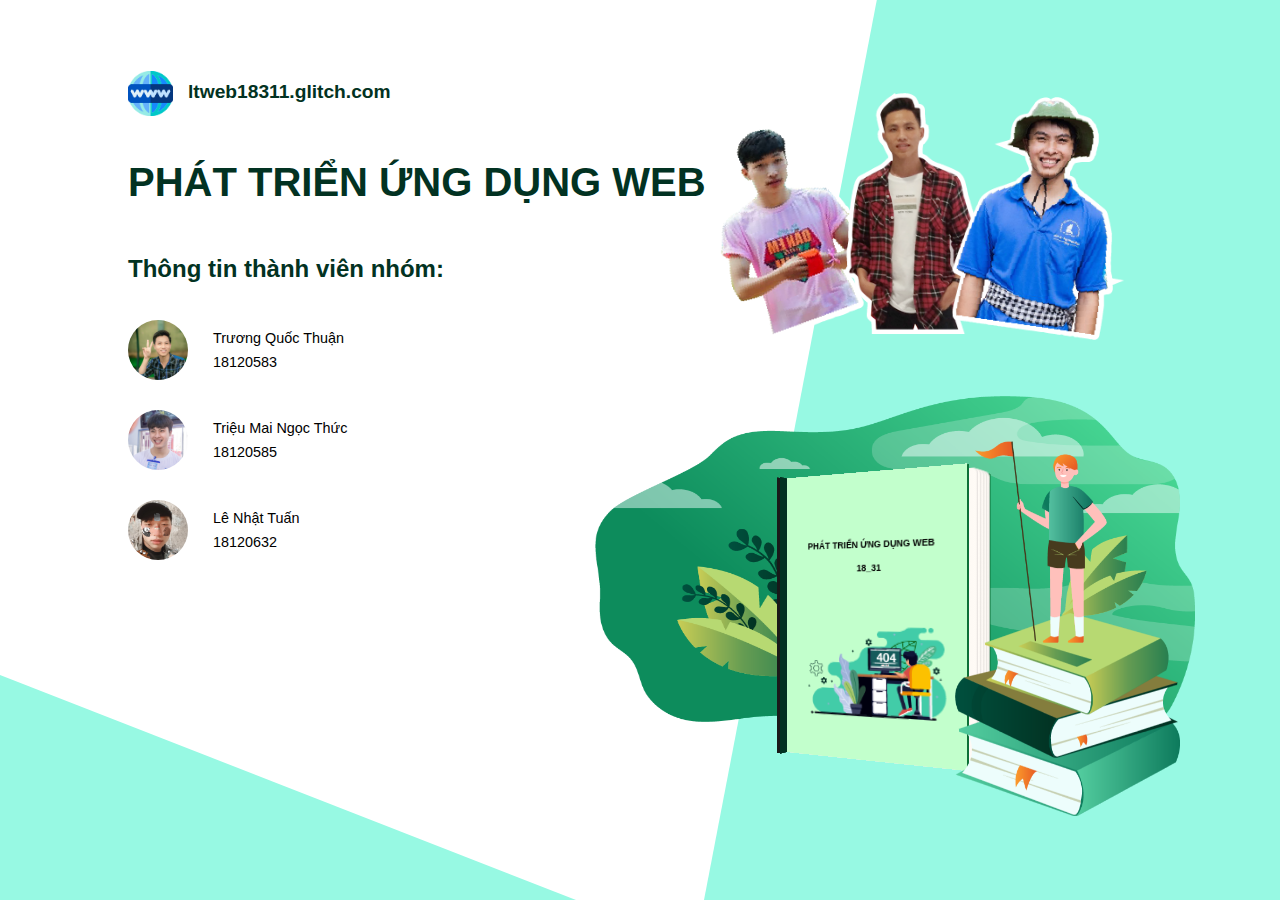
<file: index.html>
<!DOCTYPE html>
<html>
    <head>
        <title>Phát triển ứng dụng web 18_31</title>
        <link rel="stylesheet" href="default.css">
        <link rel="icon" type="icon" href="images/favicon.ico" />
    </head>
    <body>
        <div class="header-page">
            <!-- Address -->
            <div class="page-address">
                <a href="./index.html">
                    <img class="logo-web" src="images/logo-web.png"/>
                    <p>ltweb18311.glitch.com</p>
                </a>
            </div>

            <!-- Title homepage -->
            <div class="title-page">
                <h1>PHÁT TRIỂN ỨNG DỤNG WEB</h1>
            </div>
            
            <!-- Title List Member-->
            <div class="title-list-members">
                <h1>Thông tin thành viên nhóm:</h1>
            </div>
            
            <!-- Member 1 -->
            <div class="Thuan-info">
                <div class="avt">
                    <a href="members/18120583/18120583.html">
                        <img src="members/18120583/images/thuan-avt.png">
                    </a>
                </div>
                <div class="member-detail">
                    <p>Trương Quốc Thuận</p>
                    <p>18120583</p>
                </div>
            </div>

            <!-- Member 2 -->
            <div class="Thuc-info">
                <div class="avt">
                    <a href="members/18120585/18120585.html">
                        <img src="members/18120585/images/thuc-avt.png">
                     </a>
                </div>
                <div class="member-detail">
                    <p>Triệu Mai Ngọc Thức</p>
                    <p>18120585</p>
                </div>
            </div>

            <!-- Member 3 -->
            <div class="Tuan-info">
                <div class="avt">
                    <a href="members/18120632/18120632.html">
                        <img src="members/18120632/images/tuan-avt.png">
                    </a>
                </div>
                <div class="member-detail">
                    <p>Lê Nhật Tuấn</p>
                    <p>18120632</p>
                </div>
            </div>

            <!--Background Cover-->
          
            <div class="bg-cover">
                <img src="images/bg-cover.png">
            </div>

            <!-- Team image -->
            <div class="Tuan-image">
                <img src="members/18120632/images/tuan-cover.png" usemap="#tuan-img-map">
                <map name="tuan-img-map">
                    <area shape="rect" coords="60, 20, 120, 100" href="members/18120632/18120632.html"/>
                </map>
            </div>

            <div class="Thuan-image">
                <img src="members/18120583/images/thuan-cover.png" usemap="#thuan-img-map">
                <map name="thuan-img-map">
                    <area shape="rect" coords="40, 30, 100, 100" href="members/18120583/18120583.html"/>
                </map>
            </div>
                
            <div class="Thuc-image">
                <img src="members/18120585/images/thuc-cover.png" usemap="#thuc-img-map">
                <map name="thuc-img-map">
                    <area shape="rect" coords="70, 10, 160, 100" href="members/18120585/18120585.html"/>
                </map>
            </div>

            <!-- Animation Book -->
            <figure class='book'>
                <!-- Front -->
                <ul class='hardcover-front'>
                    <li>
                    <div class="cover-design">
                        <p>PHÁT TRIỂN ỨNG DỤNG WEB<br><br>18_31</p>
                        <img src="images/img-in-book-cover.png">
                    </div>
                
                    </li>
                    <li></li>
                </ul>
        
                <!-- Back -->
                <ul class='hardcover-back'>
                    <li></li>
                    <li></li>
                </ul>
                <ul class='book-spine'>
                    <li></li>
                    <li></li>
                </ul>

                <!-- Pages -->
                <ul class='page'>
                    <li></li>
                    <li>
                        <div class="img-in-bookpage"></div>
                        <div class="member-info-in-bookpage"></div>
                    </li>
                    <li></li>
                    <li></li>
                    <li></li>
                </ul>
            </figure>

            <div class="flag-man">
                <img src="images/flag-man.png">
            </div>
        </div>

         <!-- Background -->
         <div class="back-ground">
            <div class="sub-left"></div>
            <div class="sub-right"></div>
        </div>
        
    </body>
</html>
</file>
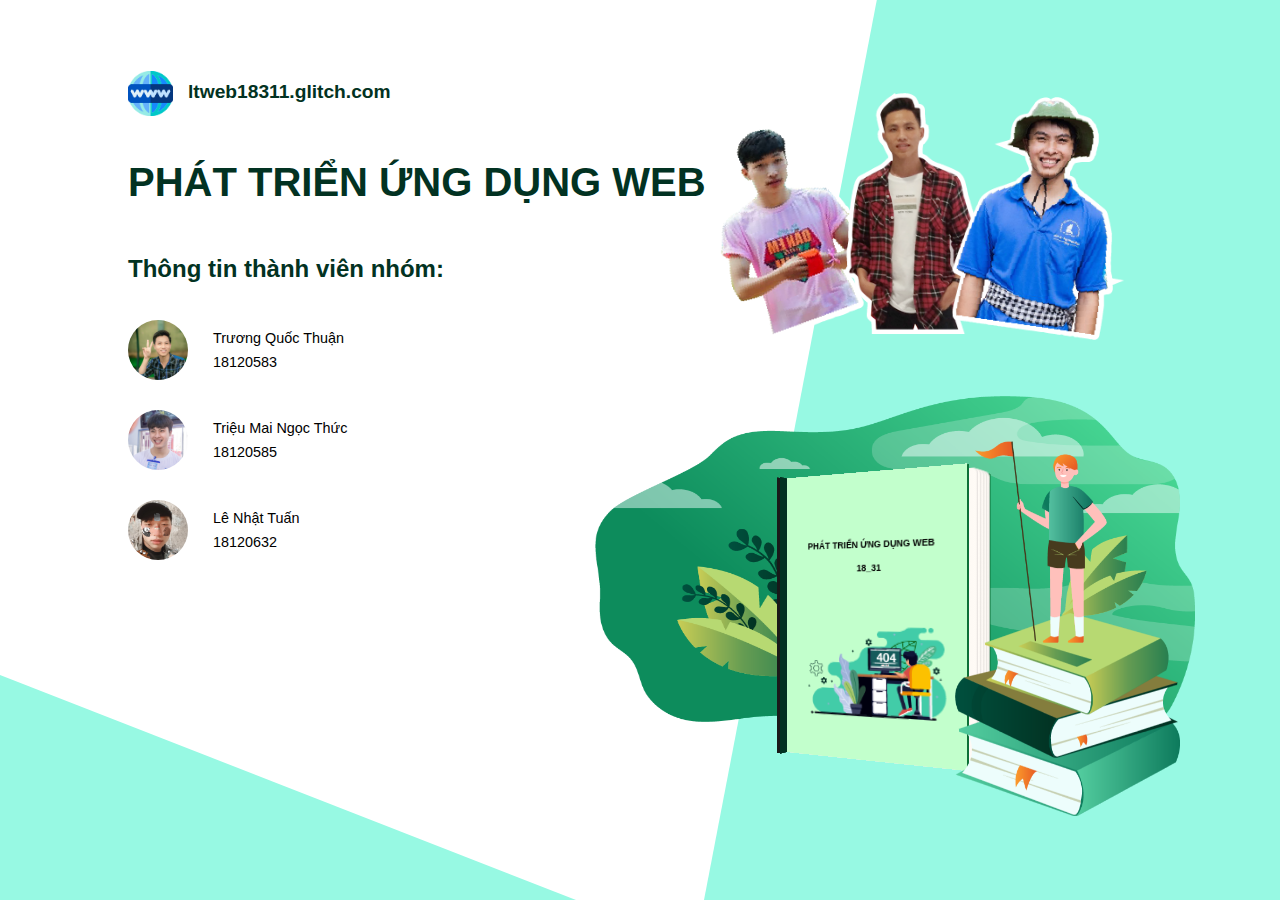
<file: default.html>
<!DOCTYPE html>
<html>
    <head>
        <title>Phát triển ứng dụng web 18_31</title>
        <link rel="stylesheet" href="default.css">
        <link rel="icon" type="icon" href="images/favicon.ico" />
    </head>
    <body>
        <div class="header-page">
            <!-- Address -->
            <div class="page-address">
                <a href="./default.html">
                    <img class="logo-web" src="images/logo-web.png"/>
                    <p>ltweb18311.glitch.com</p>
                </a>
            </div>

            <!-- Title homepage -->
            <div class="title-page">
                <h1>PHÁT TRIỂN ỨNG DỤNG WEB</h1>
            </div>
            
            <!-- Title List Member-->
            <div class="title-list-members">
                <h1>Thông tin thành viên nhóm:</h1>
            </div>
            
            <!-- Member 1 -->
            <div class="Thuan-info">
                <div class="avt">
                    <a href="members/18120583/18120583.html">
                        <img src="members/18120583/images/thuan-avt.png">
                    </a>
                </div>
                <div class="member-detail">
                    <p>Trương Quốc Thuận</p>
                    <p>18120583</p>
                </div>
            </div>

            <!-- Member 2 -->
            <div class="Thuc-info">
                <div class="avt">
                    <a href="members/18120585/18120585.html">
                        <img src="members/18120585/images/thuc-avt.png">
                     </a>
                </div>
                <div class="member-detail">
                    <p>Triệu Mai Ngọc Thức</p>
                    <p>18120585</p>
                </div>
            </div>

            <!-- Member 3 -->
            <div class="Tuan-info">
                <div class="avt">
                    <a href="members/18120632/18120632.html">
                        <img src="members/18120632/images/tuan-avt.png">
                    </a>
                </div>
                <div class="member-detail">
                    <p>Lê Nhật Tuấn</p>
                    <p>18120632</p>
                </div>
            </div>

            <!--Background Cover-->
          
            <div class="bg-cover">
                <img src="images/bg-cover.png">
            </div>

            <!-- Team image -->
                <div class="Tuan-image">
                    <img src="members/18120632/images/tuan-cover.png" usemap="#tuan-img-map">
                    <map name="tuan-img-map">
                        <area shape="rect" coords="60, 20, 120, 100" href="members/18120632/18120632.html"/>
                    </map>
                </div>

                <div class="Thuan-image">
                    <img src="members/18120583/images/thuan-cover.png" usemap="#thuan-img-map">
                    <map name="thuan-img-map">
                        <area shape="rect" coords="40, 30, 100, 100" href="members/18120583/18120583.html"/>
                    </map>
                </div>
                    
                <div class="Thuc-image">
                    <img src="members/18120585/images/thuc-cover.png" usemap="#thuc-img-map">
                    <map name="thuc-img-map">
                        <area shape="rect" coords="70, 10, 160, 100" href="members/18120585/18120585.html"/>
                    </map>
                </div>

            <!-- Animation Book -->
            <figure class='book'>
                <!-- Front -->
                <ul class='hardcover-front'>
                    <li>
                    <div class="cover-design">
                        <p>PHÁT TRIỂN ỨNG DỤNG WEB<br><br>18_31</p>
                        <img src="images/img-in-book-cover.png">
                    </div>
                
                    </li>
                    <li></li>
                </ul>
        
                <!-- Back -->
                <ul class='hardcover-back'>
                    <li></li>
                    <li></li>
                </ul>
                <ul class='book-spine'>
                    <li></li>
                    <li></li>
                </ul>

                <!-- Pages -->
                <ul class='page'>
                    <li></li>
                    <li>
                        <div class="img-in-bookpage"></div>
                        <div class="member-info-in-bookpage"></div>
                    </li>
                    <li></li>
                    <li></li>
                    <li></li>
                </ul>
            </figure>

            <div class="flag-man">
                <img src="images/flag-man.png">
            </div>
        </div>

         <!-- Background -->
         <div class="back-ground">
            <div class="sub-left"></div>
            <div class="sub-right"></div>
        </div>
        
    </body>
</html>
</file>
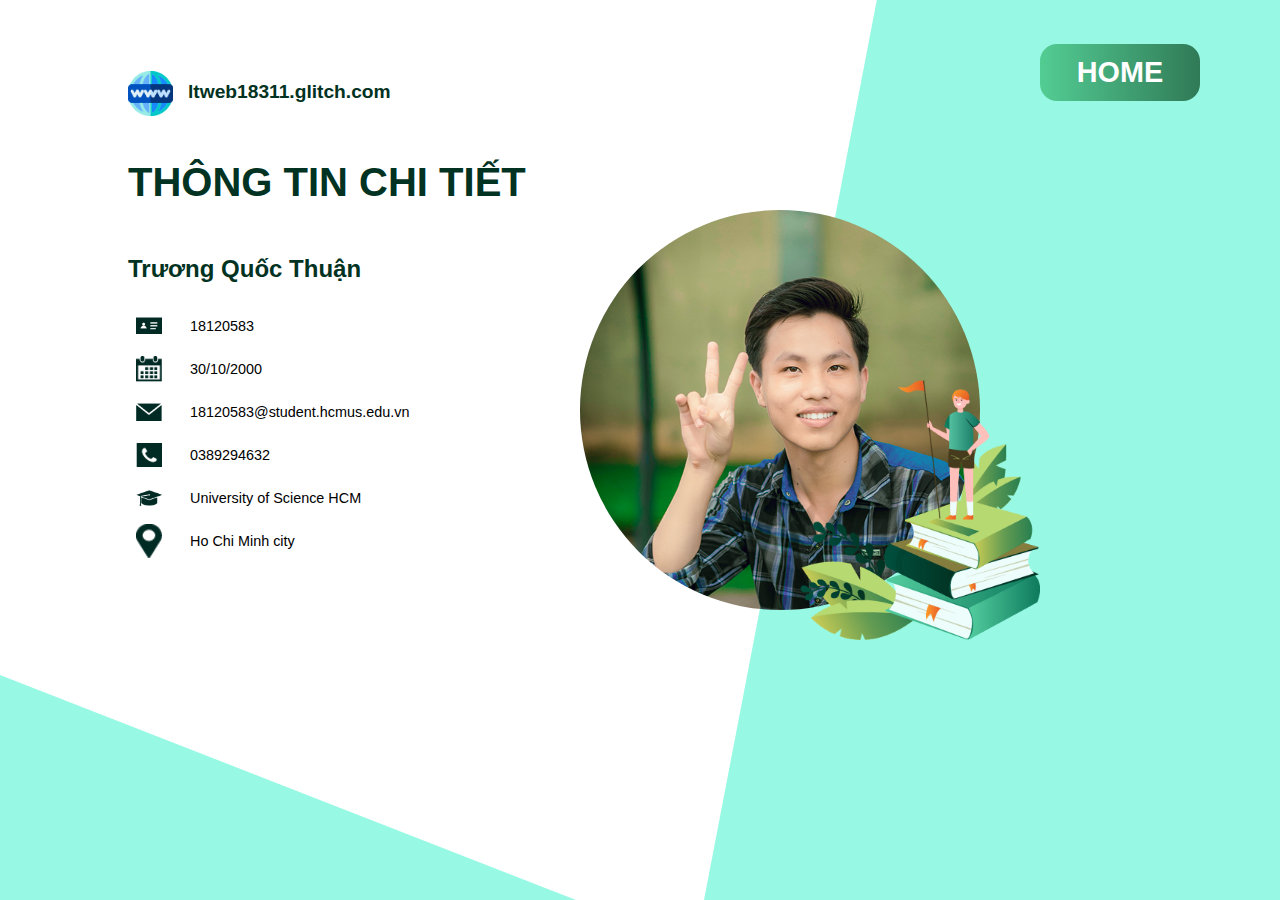
<file: members/18120583/18120583.html>
<!DOCTYPE html>
<html>
    <head>
        <title>Phát triển ứng dụng web 18_31</title>
        <link rel="stylesheet" href="../../default.css">
        <link rel="icon" type="icon" href="../../images/favicon.ico" />
    </head>
    <body>
        <div class="header-page">
            <!-- Address -->
            <div class="page-address">
                <a href="../../index.html">
                    <img class="logo-web" src="../../images/logo-web.png"/>
                    <p>ltweb18311.glitch.com</p>
                </a>
            </div>

            <!-- Title homepage -->
            <div class="title-page">
                <h1>THÔNG TIN CHI TIẾT</h1>
            </div>
            
            <!-- Member name -->
            <div class="member-name">
                <h1>Trương Quốc Thuận</h1>
            </div>
            
            <!-- Detail info -->
            <div class="detail-info">
               <ul>
                    <li>
                        <img class="ic-content ic-id" src="../../images/ic-id.png">
                        <p class="detail-content">18120583</p>
                    </li>
                    <li>
                        <img class="ic-content ic-date" src="../../images/ic-calenar.png">
                        <p class="detail-content">30/10/2000</p>
                    </li>
                    <li>
                        <img class="ic-content ic-mail" src="../../images/ic-mail.png">
                        <p class="detail-content">18120583@student.hcmus.edu.vn</p>
                    </li>
                    <li>
                        <img class="ic-content ic-phone" src="../../images/ic-phone.png">
                        <p class="detail-content">0389294632</p>
                    </li>
                    <li>
                        <img class="ic-content ic-uni" src="../../images/ic-uni.png">
                        <p class="detail-content">University of Science HCM</p>
                    </li>
                    <li>
                        <img class="ic-content ic-loc" src="../../images/ic-loc.png">
                        <p class="detail-content">Ho Chi Minh city</p>
                    </li>
               </ul>
            </div>
        </div>

        <!-- Button home -->
        
        <a href="../../index.html">
            <button class="btn-home">
                    HOME
            </button>
        </a>

        <!-- Avatar -->
        <div class="avatar">
            <img class="avatar-content" src="images/thuan-avt.png"/>
            <img class="avatar-ribbon" src="../../images/ribbon-avt.png"/>
        </div>

         <!-- Background -->
         <div class="back-ground">
            <div class="sub-left"></div>
            <div class="sub-right"></div>
        </div>
    </body>
</html>
</file>
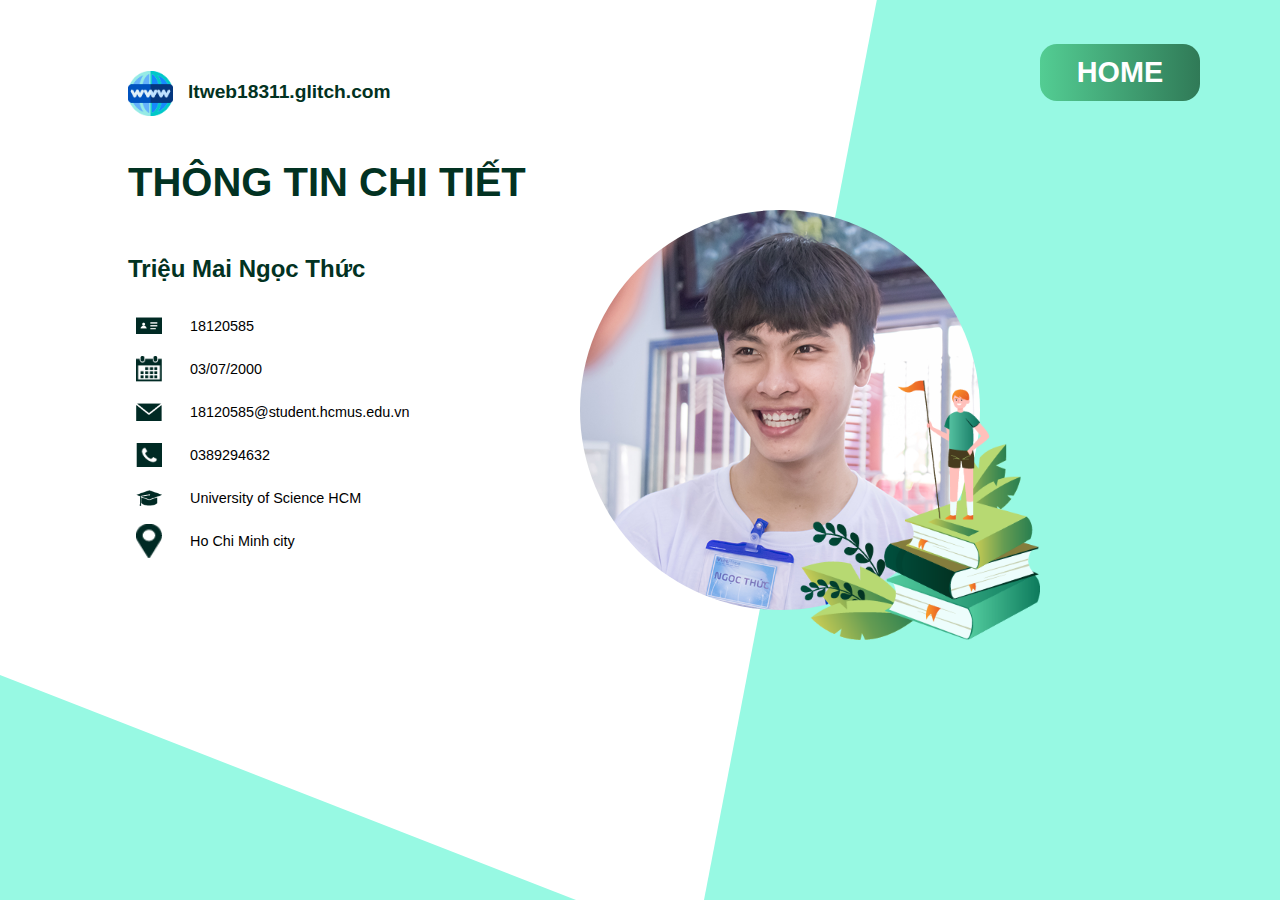
<file: members/18120585/18120585.html>
<!DOCTYPE html>
<html>
    <head>
        <title>Phát triển ứng dụng web 18_31</title>
        <link rel="stylesheet" href="../../default.css">
        <link rel="icon" type="icon" href="../../images/favicon.ico" />
    </head>
    <body>
        <div class="header-page">
            <!-- Address -->
            <div class="page-address">
                <a href="../../index.html">
                    <img class="logo-web" src="../../images/logo-web.png"/>
                    <p>ltweb18311.glitch.com</p>
                </a>
            </div>

            <!-- Title homepage -->
            <div class="title-page">
                <h1>THÔNG TIN CHI TIẾT</h1>
            </div>
            
            <!-- Member name -->
            <div class="member-name">
                <h1>Triệu Mai Ngọc Thức</h1>
            </div>
            
            <!-- Detail info -->
            <div class="detail-info">
               <ul>
                    <li>
                        <img class="ic-content ic-id" src="../../images/ic-id.png">
                        <p class="detail-content">18120585</p>
                    </li>
                    <li>
                        <img class="ic-content ic-date" src="../../images/ic-calenar.png">
                        <p class="detail-content">03/07/2000</p>
                    </li>
                    <li>
                        <img class="ic-content ic-mail" src="../../images/ic-mail.png">
                        <p class="detail-content">18120585@student.hcmus.edu.vn</p>
                    </li>
                    <li>
                        <img class="ic-content ic-phone" src="../../images/ic-phone.png">
                        <p class="detail-content">0389294632</p>
                    </li>
                    <li>
                        <img class="ic-content ic-uni" src="../../images/ic-uni.png">
                        <p class="detail-content">University of Science HCM</p>
                    </li>
                    <li>
                        <img class="ic-content ic-loc" src="../../images/ic-loc.png">
                        <p class="detail-content">Ho Chi Minh city</p>
                    </li>
               </ul>
            </div>
        </div>

        <!-- Button home -->
        
        <a href="../../index.html">
            <button class="btn-home">
                    HOME
            </button>
        </a>

        <!-- Avatar -->
        <div class="avatar">
            <img class="avatar-content" src="images/thuc-avt.png"/>
            <img class="avatar-ribbon" src="../../images/ribbon-avt.png"/>
        </div>

         <!-- Background -->
         <div class="back-ground">
            <div class="sub-left"></div>
            <div class="sub-right"></div>
        </div>
    </body>
</html>
</file>
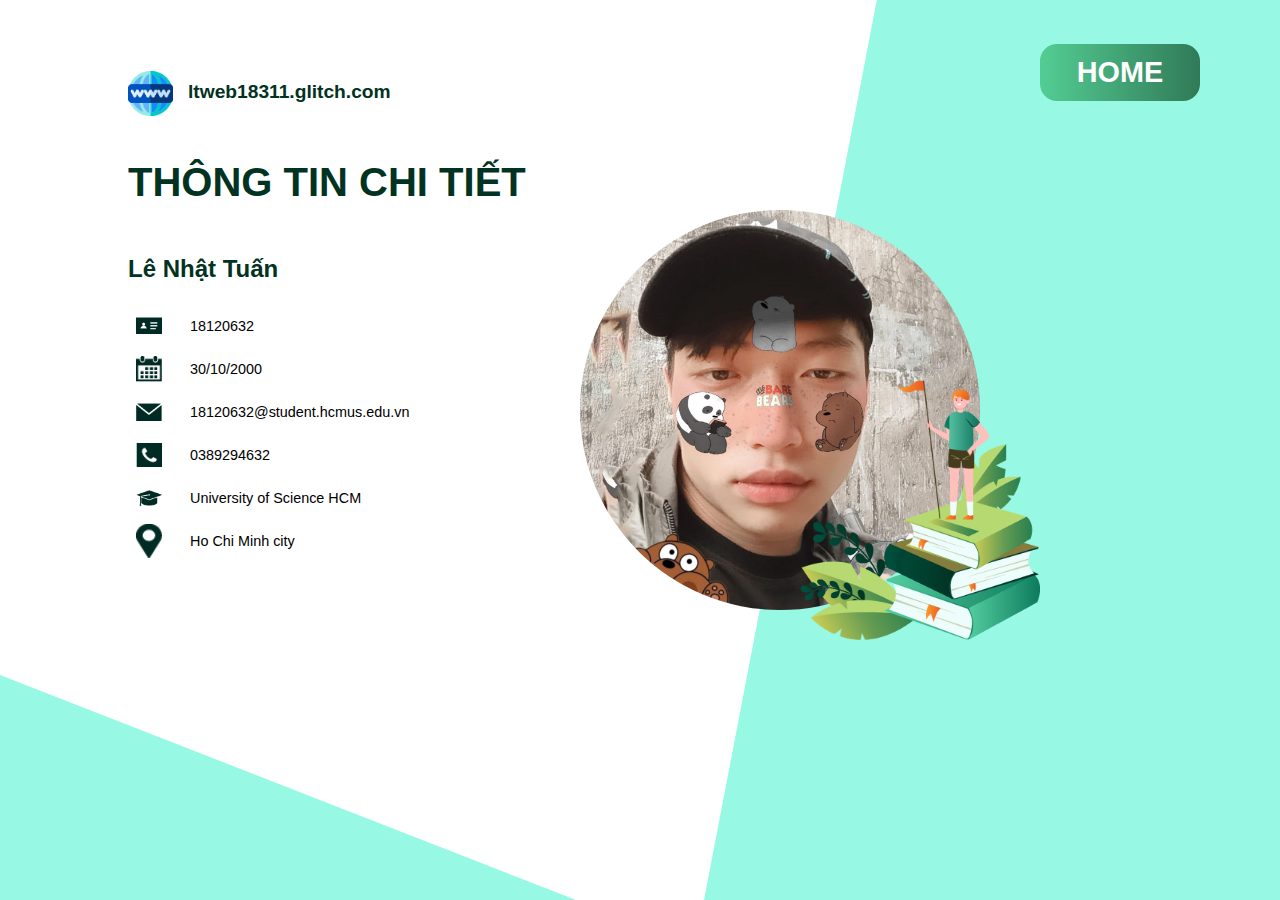
<file: members/18120632/18120632.html>
<!DOCTYPE html>
<html>
    <head>
        <title>Phát triển ứng dụng web 18_31</title>
        <link rel="stylesheet" href="../../default.css">
        <link rel="icon" type="icon" href="../../images/favicon.ico" />
    </head>
    <body>
        <div class="header-page">
            <!-- Address -->
            <div class="page-address">
                <a href="../../index.html">
                    <img class="logo-web" src="../../images/logo-web.png"/>
                    <p>ltweb18311.glitch.com</p>
                </a>
            </div>

            <!-- Title homepage -->
            <div class="title-page">
                <h1>THÔNG TIN CHI TIẾT</h1>
            </div>
            
            <!-- Member name -->
            <div class="member-name">
                <h1>Lê Nhật Tuấn</h1>
            </div>
            
            <!-- Detail info -->
            <div class="detail-info">
               <ul>
                    <li>
                        <img class="ic-content ic-id" src="../../images/ic-id.png">
                        <p class="detail-content">18120632</p>
                    </li>
                    <li>
                        <img class="ic-content ic-date" src="../../images/ic-calenar.png">
                        <p class="detail-content">30/10/2000</p>
                    </li>
                    <li>
                        <img class="ic-content ic-mail" src="../../images/ic-mail.png">
                        <p class="detail-content">18120632@student.hcmus.edu.vn</p>
                    </li>
                    <li>
                        <img class="ic-content ic-phone" src="../../images/ic-phone.png">
                        <p class="detail-content">0389294632</p>
                    </li>
                    <li>
                        <img class="ic-content ic-uni" src="../../images/ic-uni.png">
                        <p class="detail-content">University of Science HCM</p>
                    </li>
                    <li>
                        <img class="ic-content ic-loc" src="../../images/ic-loc.png">
                        <p class="detail-content">Ho Chi Minh city</p>
                    </li>
               </ul>
            </div>
        </div>

        <!-- Button home -->
        
        <a href="../../index.html">
            <button class="btn-home">
                    HOME
            </button>
        </a>

        <!-- Avatar -->
        <div class="avatar">
            <img class="avatar-content" src="images/tuan-avt.png"/>
            <img class="avatar-ribbon" src="../../images/ribbon-avt.png"/>
        </div>

         <!-- Background -->
         <div class="back-ground">
            <div class="sub-left"></div>
            <div class="sub-right"></div>
        </div>
    </body>
</html>
</file>
<file: default.css>
@charset "utf-8";

/*===========================
 =  Table of CSS

	1. General code
		1.1. Typography

	2. Background
    
    3. Default page
        3.1. Address
        3.2. Title homepage
        3.3. List member
        3.4. Background cover and Team image
        3.5. Animation book
            3.5.1. Book container
            3.5.2. Book's background and color
            3.5.3. Opening cover, Back cover And Pages
            3.5.4. Position, Transform & Transition
            3.5.5. Events hover
            3.5.6. Cover desgin

    4. Members page
        4.1. Member name
        4.2. Detail info
        4.4. Avatar
        4.4. Button home

	5. Animation define
	
	6. Media
		6.1. Default page
		6.2. Members page
===========================*/

/*====================
	1. General code
==========================*/


*, *:after, *:before { 
    -webkit-box-sizing: border-box; 
    -moz-box-sizing: border-box; 
    box-sizing: border-box; 
}

html,
body {
    height: 100%;
    padding: 0;
    margin: 0;
}

/*----------------------
	1.1. Typography
------------------------------*/


h1, h2, h3, h4, h5, h6 {
    font-family: Arial, Helvetica, sans-serif;
    font-weight: normal;
	margin:0px;
    padding:0px !important;
    color: #191919;
}




/*=========================
	2. BackGround
==========================*/


.back-ground {
    position: absolute;
    z-index: 1;
    width: 100%;
    height: 100%;
    background-size: cover;
}

.back-ground
.sub-right {
    opacity: 1;
    clip-path: polygon(30% 0, 100% 0, 100% 100%, 0% 100%);
    max-width: 864px;
    width: 100%;
    height: 100%;
    right: 0;
    top: 0;
    position: absolute;
    background:#97F9E3; 
}

.back-ground
.sub-left {
    clip-path: polygon(0 75%, 100% 100%, 100% 100%, 0% 100%);
    max-width: 874px;
    width: 100%;
    height: 100%;
    left: 0;
    bottom: 0;
    background:#97F9E3; 
    position: absolute;
}



/*==============================
    3. Default page
==============================*/


.header-page {
    padding-left: 128px;
    padding-top: 48px;
    width: 100%;
    height: 100%;
    position: absolute;
    z-index: 3;
    font-family: Arial, Helvetica, sans-serif;
}


/*----------------------
	3.1. Address
------------------------------*/


.logo-web {
    float: left;
}

.page-address {    
    font-size: 20pt;
    font-weight: bold;
}

.page-address
a {
    text-decoration: none;
    color: #023222;
}


.page-address
p {    
	padding-top: 14px;
	padding-left: 80px;
}

.page-address:hover {
    cursor: pointer;
}



/*----------------------
	3.2. Title homepage
------------------------------*/   

.title-page {
	padding-top: 28px;
}

.title-page 
	h1 {
		font-size: 42pt;
        font-weight: 700;
        color: #023222;
	}



/*----------------------
	3.3. List member
------------------------------*/


.member-name,
.title-list-members{
    padding-top: 60px;
    animation: anim-float-out ease-in-out 1.5s;
}

.member-name h1,
.title-list-members h1 {
    font-weight: bold;
    color: #023222;
}

.Thuan-info,
.Thuc-info,
.Tuan-info {
	padding-top: 35px;
	display: grid;
	max-width: 300px;
    grid-template-columns: 80px auto;
	align-items: center;
    line-height: 10px;
    position: absolute;
    z-index: 20;
}

.Thuc-info {
    margin-top: 110px;
}

.Tuan-info {
    margin-top: 220px;
}

.Thuan-info .avt img,
.Thuc-info .avt img,
.Tuan-info .avt img {
	padding: 0;
	margin: 0;
	width: 80px;
    height: 80px;
    border-radius: 50%;
}

.Thuan-info .avt,
.Thuc-info .avt,
.Tuan-info .avt {
	grid-column-start: 1;
    grid-column-end: 1;
    animation: anim-float-left ease-in-out 1.5s;
}

.Thuan-info .avt:hover,
.Thuc-info .avt:hover,
.Tuan-info .avt:hover {
	transform: scale(1.1);
}

.Thuan-info .member-detail,
.Thuc-info .member-detail,
.Tuan-info .member-detail {
    font-size: 1.1rem;
	margin-left: 20px;
	grid-column-start: 2;
    grid-column-end: 2;
    animation: anim-float-in ease-in-out 1.5s;
}

.member-info-in-bookpage {
    position: absolute;
	padding-left: 50px;
	padding-right: 60px;
    margin-top: 30px;
    color: #191919;
    font-weight: 500;
}

.img-in-bookpage {
    width: 100px ;
    height: 100px ;
    margin-top: 100px;
    margin-left: 80px;
}

.Thuan-image:hover ~ .book .page > li .member-info-in-bookpage::before,
.Thuan-info:hover ~ .book .page > li .member-info-in-bookpage::before {
    content: "Trương Quốc Thuận";  
}

.Thuc-image:hover ~ .book .page > li .member-info-in-bookpage::before,
.Thuc-info:hover ~ .book .page > li .member-info-in-bookpage::before {
    content: "Triệu Mai Ngọc Thức";
}

.Tuan-image:hover ~ .book .page > li .member-info-in-bookpage::before,
.Tuan-info:hover ~ .book .page > li .member-info-in-bookpage::before {
    content: "Lê Nhật Tuấn";
    margin-left: 30px;
}

.Thuan-image:hover ~ .book .page > li .img-in-bookpage,
.Thuan-info:hover ~ .book .page > li .img-in-bookpage {
    content: url(members/18120583/images/thuan-avt.png);
    border-radius: 50%;
}

.Thuc-image:hover ~ .book .page > li .img-in-bookpage,
.Thuc-info:hover ~ .book .page > li .img-in-bookpage {
    content: url(members/18120585/images/thuc-avt.png);
    border-radius: 50%;
}

.Tuan-image:hover ~ .book .page > li .img-in-bookpage,
.Tuan-info:hover ~ .book .page > li .img-in-bookpage {
    content: url(members/18120632/images/tuan-avt.png);
    border-radius: 50%;
}



/*----------------------
	3.4. Background cover and Team image
------------------------------*/

.Tuan-image {
	position: absolute;
	z-index: 10;
    right: 480px;
    top: 100px;
    animation: anim-float-left ease-in-out 1.5s;
}

.Thuan-image {
	right: 350px;
    top: 60px;
    position: absolute;
    z-index: 10;
    animation: anim-float-in ease-in-out 1.5s;
}

.Thuc-image {
    position: absolute;
    z-index: 10 ;
	right: 180px;
    top: 80px;
    animation: anim-float-out ease-in-out 1.5s;
}

.bg-cover {
    position: absolute;
    z-index: 11;
    bottom: 140px;
    right: 85px;
}

.bg-cover  
	img {
		width: 810px;
		height: 570px;
	}

.flag-man {
	z-index: 15;
    position: absolute;
    bottom: 80px;
    right: 90px;
}

.flag-man  
	img {
		width: 360px;
		height: 600px;
    }



/*==============================
    3.5. Animation book
==============================*/

/*----------------------
	3.5.1 Book container
------------------------------*/


.book { 
	position: absolute;
    z-index: 12;
    bottom: 164px;
    right: 320px;
	width: 270px; 
	height: 360px;
	-webkit-perspective: 900px;
	-moz-perspective: 900px;
	perspective: 900px;
	-webkit-transform-style: preserve-3d;
	-moz-transform-style: preserve-3d;
    transform-style: preserve-3d;
}

.book 
	ul {
		list-style: none;
	}



/*----------------------
	3.5.2 Book's background and color
------------------------------*/


/* HARDCOVER FRONT */
.hardcover-front li:first-child {
	background-color: #eee;
	-webkit-backface-visibility: hidden;
	-moz-backface-visibility: hidden;
	backface-visibility: hidden;
}

/* reverse */
.hardcover-front li:last-child {
	background: #0d7037;
}

/* HARDCOVER BACK */
.hardcover-back li:first-child {
	background:#0d7037;
}

/* reverse */
.hardcover-back li:last-child {
	background:#0d7037;
}

.book-spine li:first-child {
	background:  #023222;
}
.book-spine li:last-child {
	background: #191919;
}

/* thickness of cover */

.hardcover-front li:first-child:after,
.hardcover-front li:first-child:before,
.hardcover-front li:last-child:after,
.hardcover-front li:last-child:before,
.hardcover-back li:first-child:after,
.hardcover-back li:first-child:before,
.hardcover-back li:last-child:after,
.hardcover-back li:last-child:before,
.book-spine li:first-child:after,
.book-spine li:first-child:before,
.book-spine li:last-child:after,
.book-spine li:last-child:before {
	background: #999;
}

/* page */

.page > li {
    position: absolute;
	background: -webkit-linear-gradient(left, #e1ddd8 0%, #fffbf6 100%);
	background: -moz-linear-gradient(left, #e1ddd8 0%, #fffbf6 100%);
	background: -ms-linear-gradient(left, #e1ddd8 0%, #fffbf6 100%);
	background: linear-gradient(left, #e1ddd8 0%, #fffbf6 100%);
	box-shadow: inset 0px -1px 2px rgba(50, 50, 50, 0.1), inset -1px 0px 1px rgba(150, 150, 150, 0.2);
	border-radius: 0px 5px 5px 0px;
}

/*----------------------
	3.5.3 Opening cover, Back cover And Pages
------------------------------*/


.hardcover-front {
	-webkit-transform: rotateY(-30deg) translateZ(8px);
	-moz-transform: rotateY(-30deg) translateZ(8px);
	transform: rotateY(-30deg) translateZ(8px);
	z-index: 100;
}

.hardcover-back {
	-webkit-transform: rotateY(-15deg) translateZ(-8px);
	-moz-transform: rotateY(-15deg) translateZ(-8px);
	transform: rotateY(-15deg) translateZ(-8px);
}

.page li:nth-child(1) {
	-webkit-transform: rotateY(-24deg);
	-moz-transform: rotateY(-24deg);
	transform: rotateY(-24deg);
}

.page li:nth-child(2) {
	-webkit-transform: rotateY(-26deg);
	-moz-transform: rotateY(-26deg);
	transform: rotateY(-26deg);
}

.page li:nth-child(3) {
	-webkit-transform: rotateY(-28deg);
	-moz-transform: rotateY(-28deg);
	transform: rotateY(-28deg);
}

.page li:nth-child(4) {
	-webkit-transform: rotateY(-30deg);
	-moz-transform: rotateY(-30deg);
	transform: rotateY(-30deg);
}

.page li:nth-child(5) {
	-webkit-transform: rotateY(-32deg);
	-moz-transform: rotateY(-32deg);
	transform: rotateY(-32deg);
}



/*----------------------
	3.5.4 Position, Transform & Transition
------------------------------*/


.hardcover-front,
.hardcover-back,
.book-spine,
.hardcover-front li,
.hardcover-back li,
.book-spine li {
    position: absolute;
	top: 0;
	left: 0;
	width: 100%;
	height: 100%;
	-webkit-transform-style: preserve-3d;
	-moz-transform-style: preserve-3d;
	transform-style: preserve-3d;
}

.hardcover-front,
.hardcover-back {
	-webkit-transform-origin: 0% 100%;
	-moz-transform-origin: 0% 100%;
	transform-origin: 0% 100%;
}

.hardcover-front {
	-webkit-transition: all 0.8s ease, z-index 0.6s;
	-moz-transition: all 0.8s ease, z-index 0.6s;
	transition: all 0.8s ease, z-index 0.6s;
}

/* HARDCOVER front */
.hardcover-front li:first-child {
	cursor: default;
	-webkit-user-select: none;
	-moz-user-select: none;
	user-select: none;
	-webkit-transform: translateZ(3px);
	-moz-transform: translateZ(3px);
	transform: translateZ(3px);
}

.hardcover-front li:last-child {
	-webkit-transform: rotateY(180deg) translateZ(2px);
	-moz-transform: rotateY(180deg) translateZ(2px);
	transform: rotateY(180deg) translateZ(2px);
}

/* HARDCOVER back */
.hardcover-back li:first-child {
	-webkit-transform: translateZ(2px);
	-moz-transform: translateZ(2px);
	transform: translateZ(2px);
}

.hardcover-back li:last-child {
	-webkit-transform: translateZ(-2px);
	-moz-transform: translateZ(-2px);
	transform: translateZ(-2px);
}

/* thickness of cover */
.hardcover-front li:first-child:after,
.hardcover-front li:first-child:before,
.hardcover-front li:last-child:after,
.hardcover-front li:last-child:before,
.hardcover-back li:first-child:after,
.hardcover-back li:first-child:before,
.hardcover-back li:last-child:after,
.hardcover-back li:last-child:before,
.book-spine li:first-child:after,
.book-spine li:first-child:before,
.book-spine li:last-child:after,
.book-spine li:last-child:before {
	position: absolute;
	top: 0;
	left: 0;
}

/* HARDCOVER front */
.hardcover-front li:first-child:after,
.hardcover-front li:first-child:before {
	width: 4px;
	height: 100%;
}

.hardcover-front li:first-child:after {
	-webkit-transform: rotateY(90deg) translateZ(-2px) translateX(2px);
	-moz-transform: rotateY(90deg) translateZ(-2px) translateX(2px);
	transform: rotateY(90deg) translateZ(-2px) translateX(2px);
}

.hardcover-front li:first-child:before {
	-webkit-transform: rotateY(90deg) translateZ(158px) translateX(2px);
	-moz-transform: rotateY(90deg) translateZ(158px) translateX(2px);
	transform: rotateY(90deg) translateZ(158px) translateX(2px);
}

.hardcover-front li:last-child:after,
.hardcover-front li:last-child:before {
	width: 4px;
	height: 160px;
}

.hardcover-front li:last-child:after {
	-webkit-transform: rotateX(90deg) rotateZ(90deg) translateZ(80px) translateX(-2px) translateY(-78px);
	-moz-transform: rotateX(90deg) rotateZ(90deg) translateZ(80px) translateX(-2px) translateY(-78px);
	transform: rotateX(90deg) rotateZ(90deg) translateZ(80px) translateX(-2px) translateY(-78px);
}

.hardcover-front li:last-child:before {
	box-shadow: 0px 0px 30px 5px #333;
	-webkit-transform: rotateX(90deg) rotateZ(90deg) translateZ(-140px) translateX(-2px) translateY(-78px);
	-moz-transform: rotateX(90deg) rotateZ(90deg) translateZ(-140px) translateX(-2px) translateY(-78px);
	transform: rotateX(90deg) rotateZ(90deg) translateZ(-140px) translateX(-2px) translateY(-78px);
}

/* thickness of cover */

.hardcover-back li:first-child:after,
.hardcover-back li:first-child:before {
	width: 4px;
	height: 100%;
}

.hardcover-back li:first-child:after {
	-webkit-transform: rotateY(90deg) translateZ(-2px) translateX(2px);
	-moz-transform: rotateY(90deg) translateZ(-2px) translateX(2px);
	transform: rotateY(90deg) translateZ(-2px) translateX(2px);
}
.hardcover-back li:first-child:before {
	-webkit-transform: rotateY(90deg) translateZ(158px) translateX(2px);
	-moz-transform: rotateY(90deg) translateZ(158px) translateX(2px);
	transform: rotateY(90deg) translateZ(158px) translateX(2px);
}

.hardcover-back li:last-child:after,
.hardcover-back li:last-child:before {
	width: 4px;
	height: 160px;
}

.hardcover-back li:last-child:after {
	-webkit-transform: rotateX(90deg) rotateZ(90deg) translateZ(80px) translateX(2px) translateY(-78px);
	-moz-transform: rotateX(90deg) rotateZ(90deg) translateZ(80px) translateX(2px) translateY(-78px);
	transform: rotateX(90deg) rotateZ(90deg) translateZ(80px) translateX(2px) translateY(-78px);
}

.hardcover-back li:last-child:before {
	box-shadow: 10px -1px 80px 20px #666;
	-webkit-transform: rotateX(90deg) rotateZ(90deg) translateZ(-140px) translateX(2px) translateY(-78px);
	-moz-transform: rotateX(90deg) rotateZ(90deg) translateZ(-140px) translateX(2px) translateY(-78px);
	transform: rotateX(90deg) rotateZ(90deg) translateZ(-140px) translateX(2px) translateY(-78px);
}

/* BOOK SPINE */
.book-spine {
	-webkit-transform: rotateY(60deg) translateX(-5px) translateZ(-12px);
	-moz-transform: rotateY(60deg) translateX(-5px) translateZ(-12px);
	transform: rotateY(60deg) translateX(-5px) translateZ(-12px);
	width: 16px;
    z-index: 0;
    
}

.book-spine li:first-child {
	-webkit-transform: translateZ(2px);
	-moz-transform: translateZ(2px);
    transform: translateZ(2px);
    margin-left: -8px;
}

.book-spine li:last-child {
	-webkit-transform: translateZ(-2px);
	-moz-transform: translateZ(-2px);
    transform: translateZ(-2px);
    margin-left: -8px;
    
}

/* thickness of book spine */
.book-spine li:first-child:after,
.book-spine li:first-child:before {
	width: 4px;
	height: 100%;
}

.book-spine li:first-child:after {
	-webkit-transform: rotateY(90deg) translateZ(-2px) translateX(2px);
	-moz-transform: rotateY(90deg) translateZ(-2px) translateX(2px);
	transform: rotateY(90deg) translateZ(-2px) translateX(2px);
}

.book-spine li:first-child:before {
	-webkit-transform: rotateY(-90deg) translateZ(-12px);
	-moz-transform: rotateY(-90deg) translateZ(-12px);
	transform: rotateY(-90deg) translateZ(-12px);
}

.book-spine li:last-child:after,
.book-spine li:last-child:before {
	width: 4px;
	height: 16px;
}

.book-spine li:last-child:after {
	-webkit-transform: rotateX(90deg) rotateZ(90deg) translateZ(8px) translateX(2px) translateY(-6px);
	-moz-transform: rotateX(90deg) rotateZ(90deg) translateZ(8px) translateX(2px) translateY(-6px);
	transform: rotateX(90deg) rotateZ(90deg) translateZ(8px) translateX(2px) translateY(-6px);
}

.book-spine li:last-child:before {
	box-shadow: 5px -1px 100px 40px rgba(0, 0, 0, 0.2);
	-webkit-transform: rotateX(90deg) rotateZ(90deg) translateZ(-210px) translateX(2px) translateY(-6px);
	-moz-transform: rotateX(90deg) rotateZ(90deg) translateZ(-210px) translateX(2px) translateY(-6px);
	transform: rotateX(90deg) rotateZ(90deg) translateZ(-210px) translateX(2px) translateY(-6px);
}

.page,
.page > li {
	position: absolute;
	top: 0;
	left: 0;
	-webkit-transform-style: preserve-3d;
	-moz-transform-style: preserve-3d;
	transform-style: preserve-3d;
}

.page {
	position: absolute;
	z-index: -1;
	width: 100%;
	height: 98%;
	top: 1%;
	left: 4%;
}

.page > li {
	width: 100%;
	height: 100%;
	-webkit-transform-origin: left center ;
	-moz-transform-origin: left center;
	transform-origin: left center;
	-webkit-transition-property: transform;
	-moz-transition-property: transform;
	transition-property: transform;
	-webkit-transition-timing-function: ease;
	-moz-transition-timing-function: ease;
	transition-timing-function: ease;
}

.page > li:nth-child(1) {
	-webkit-transition-duration: 0.6s;
	-moz-transition-duration: 0.6s;
	transition-duration: 0.6s;
}

.page > li:nth-child(2) {
	-webkit-transition-duration: 0.6s;
	-moz-transition-duration: 0.6s;
	transition-duration: 0.6s;
}

.page > li:nth-child(3) {
	-webkit-transition-duration: 0.4s;
	-moz-transition-duration: 0.4s;
	transition-duration: 0.4s;
}

.page > li:nth-child(4) {
	-webkit-transition-duration: 0.5s;
	-moz-transition-duration: 0.5s;
	transition-duration: 0.5s;
}

.page > li:nth-child(5) {
	-webkit-transition-duration: 0.6s;
	-moz-transition-duration: 0.6s;
	transition-duration: 0.6s;
}

.page > li:nth-child(2) 
img {
    margin-left:80px;
    margin-top: 120px;
    width: 100px;
    height: 100px
}



/*----------------------
	3.5.5 Events hover
------------------------------*/


.book:hover .page > li .img-in-bookpage{
    content: url(./images/logo-uni.png);
}

.book:hover .page > li .member-info-in-bookpage::before{
	content: "Nhấn vào mặt hoặc avatar thành viên để xem thông tin chi tiết.";
	font-size: 1rem;
	text-align: center;
}

.Thuan-image:hover ~ .book > .hardcover-front,
.Thuc-image:hover ~ .book > .hardcover-front,
.Tuan-image:hover ~ .book > .hardcover-front,
.Thuan-info:hover ~ .book > .hardcover-front,
.Thuc-info:hover ~ .book > .hardcover-front,
.Tuan-info:hover ~ .book > .hardcover-front,
.book:hover > .hardcover-front {
	-webkit-transform: rotateY(-145deg) translateZ(0);
	-moz-transform: rotateY(-145deg) translateZ(0);
	transform: rotateY(-145deg) translateZ(0);
	z-index: 0;
}

.Thuan-image:hover ~ .book .page > li:nth-child(1),
.Thuc-image:hover ~ .book .page > li:nth-child(1),
.Tuan-image:hover ~ .book .page > li:nth-child(1),
.Thuan-info:hover ~ .book .page > li:nth-child(1),
.Thuc-info:hover ~ .book .page > li:nth-child(1),
.Tuan-info:hover ~ .book .page > li:nth-child(1),
.book:hover > .page li:nth-child(1) {
	-webkit-transform: rotateY(-30deg);
	-moz-transform: rotateY(-30deg);
	transform: rotateY(-30deg);
	-webkit-transition-duration: 1.5s;
	-moz-transition-duration: 1.5s;
    transition-duration: 1.5s;
}

.Thuan-image:hover ~ .book .page > li:nth-child(2),
.Thuc-image:hover ~ .book .page > li:nth-child(2),
.Tuan-image:hover ~ .book .page > li:nth-child(2),
.Thuan-info:hover ~ .book .page > li:nth-child(2),
.Thuc-info:hover ~ .book .page > li:nth-child(2),
.Tuan-info:hover ~ .book .page > li:nth-child(2),
.book:hover > .page li:nth-child(2) {
	-webkit-transform: rotateY(-35deg);
	-moz-transform: rotateY(-35deg);
	transform: rotateY(-35deg);
	-webkit-transition-duration: 1.8s;
	-moz-transition-duration: 1.8s;
	transition-duration: 1.8s;
}

.Thuan-image:hover ~ .book .page > li:nth-child(3),
.Thuc-image:hover ~ .book .page > li:nth-child(3),
.Tuan-image:hover ~ .book .page > li:nth-child(3),
.Thuan-info:hover ~ .book .page > li:nth-child(3),
.Thuc-info:hover ~ .book .page > li:nth-child(3),
.Tuan-info:hover ~ .book .page > li:nth-child(3),
.book:hover > .page li:nth-child(3) {
	-webkit-transform: rotateY(-118deg);
	-moz-transform: rotateY(-118deg);
	transform: rotateY(-118deg);
	-webkit-transition-duration: 1.6s;
	-moz-transition-duration: 1.6s;
	transition-duration: 1.6s;
}

.Thuan-image:hover ~ .book .page > li:nth-child(4),
.Thuc-image:hover ~ .book .page > li:nth-child(4),
.Tuan-image:hover ~ .book .page > li:nth-child(4),
.Thuan-info:hover ~ .book .page > li:nth-child(4),
.Thuc-info:hover ~ .book .page > li:nth-child(4),
.Tuan-info:hover ~ .book .page > li:nth-child(4),
.book:hover > .page li:nth-child(4) {
	-webkit-transform: rotateY(-130deg);
	-moz-transform: rotateY(-130deg);
	transform: rotateY(-130deg);
	-webkit-transition-duration: 1.4s;
	-moz-transition-duration: 1.4s;
	transition-duration: 1.4s;
}

.Thuan-image:hover ~ .book .page > li:nth-child(5),
.Thuc-image:hover ~ .book .page > li:nth-child(5),
.Tuan-image:hover ~ .book .page > li:nth-child(5),
.Thuan-info:hover ~ .book .page > li:nth-child(5),
.Thuc-info:hover ~ .book .page > li:nth-child(5),
.Tuan-info:hover ~ .book .page > li:nth-child(5),
.book:hover > .page li:nth-child(5) {
	-webkit-transform: rotateY(-140deg);
	-moz-transform: rotateY(-140deg);
	transform: rotateY(-140deg);
	-webkit-transition-duration: 1.2s;
	-moz-transition-duration: 1.2s;
	transition-duration: 1.2s;
}



/*----------------------
	3.5.6 Cover desgin
------------------------------*/


/* cover CSS */
.cover-design {
    background-color: #c2ffcc;
	position: absolute;
	top: 0;
	left: 0;
	bottom: 0;
	right: 0;
    z-index: 1;
    overflow: hidden;
	-webkit-backface-visibility: hidden;
	-moz-backface-visibility: hidden;
	backface-visibility: hidden;
}

.cover-design
p {
    padding-top: 72px;
    text-align: center;
    font-weight: 700;
}

.cover-design
img {
    margin-left: 32px;
    width: 195px;
    height: 121px;
}

.cover-design::after {
	background-image: -webkit-linear-gradient( -135deg, rgba(255, 255, 255, 0.45) 0%, transparent 100%);
	background-image: -moz-linear-gradient( -135deg, rgba(255, 255, 255, 0.45) 0%, transparent 100%);
    background-image: linear-gradient( -135deg, rgba(255, 255, 255, 0.45) 0%, transparent 100%);
	position: relative;
	top: 0;
	left: 0;
	bottom: 0;
	right: 0;
}



/*====================
	4. Members page
==========================*/

/*----------------------
	4.1. Members name
------------------------------*/


.member-name {
    font-size: 1.2rem;
}



/*----------------------
	4.2. Detail info
------------------------------*/


.detail-info {
    font-size: 1.2rem;
    font-weight: normal;
}

.detail-info 
ul {
    list-style-type: none;
    margin: 20px 0px 0px 0px;
    padding: 0px;
}

.detail-info 
ul 
li {
    max-height: 28px;
    display: grid;
    grid-template-columns: 42px auto;
    margin-bottom: 30px;
}

.ic-content {
    max-width: 42px;
    grid-column-start: 1;
    grid-column-end: 1;
    justify-self: center;
    align-self: center;
    animation: anim-float-left ease-in-out 1.5s;
}

.detail-content {
    grid-column-start: 2;
    grid-column-end: 2;
    margin-left: 33px;
    animation: anim-float-in ease-in-out 1.5s;
}



/*----------------------
	4.3. Avatar
------------------------------*/


.avatar {
    position: absolute;
    z-index: 2;
    width: 100%;
    height: 100%;
}

.avatar
.avatar-content {
    width: 585px;
    height: 585px;
    top: 240px;
    right: 300px;
    position: absolute;
    animation: anim-float-left ease-in-out 1.5s;
    border-radius: 50%;
}

.avatar
.avatar-ribbon {
    width: 320px;
    height: 347px;
    top: 500px;
    right: 224px;
    position: absolute;
    animation: anim-float-out ease-in-out 1.5s;
}


/*----------------------
	4.4. Button home
------------------------------*/


.btn-home {
    position: absolute;
    z-index: 3;
    width: 214px;
    height: 76px;
    top: 44px;
    right: 80px;
    border-radius: 27px;
    border-width: 0px;
    color: #ffffff;
    font-weight: bold;
    text-align: center;
    font-size: 2.25rem;
    background-size: 300% 100%;
    background-image: linear-gradient(to right, #53CD93, #307a57, #307a57, #0D7037);
}

.btn-home:hover {
    cursor: pointer;
    background-position: 100% 0;
    transition: all 400ms ease-in-out;
}

.btn-home:hover {
    background-image: linear-gradient(to right, #0D7037, #129e4c, #53CD93, #2c6d4e);
    box-shadow: 0 4px 15px 0 #53CD93;
}



/*====================
	5. Animation define
==========================*/


@keyframes anim-float-in {
    from { transform: translate(0,  12px); }
    50%  { transform: translate(0, -8px); }
    to   { transform: translate(0, 0px); }    
}

@keyframes anim-float-left {
    from { transform: translate(12px,  0); }
    50%  { transform: translate(-8px, 0); }
    to   { transform: translate(0, 0); }    
}

@keyframes anim-float-out {
   from { transform: translate(0,  0px); }
    50%  { transform: translate(0, 12px); }
    to   { transform: translate(0, 0px); }     
}



/*====================
	6. Media
==========================*/

/*----------------------
	6.1. Default page
------------------------------*/

@media only screen and (max-width: 1600px) {
	.page-address
	p {    
		font-size: 1.2rem;
		margin-left: -20px;
	}

	.logo-web {
		width: 45px;
		height: 45px;
		margin-top: 4px;
	}

	.title-page 
	h1 {
		font-size: 2.5rem !important;
		margin-top: 10px
	}

	.member-name h1,
	.title-list-members h1 {
		font-size: 1.5rem !important;
		margin-top: -10px;
	}

	.Thuc-info {
		margin-top: 90px !important;
	}

	.Tuan-info {
		margin-top: 180px !important;
	}

	.Thuan-info .avt img,
	.Thuc-info .avt img,
	.Tuan-info .avt img {
		width: 60px !important;
		height: 60px !important;
	}

	
	.Thuan-info .member-detail,
	.Thuc-info .member-detail,
	.Tuan-info .member-detail {
		font-size: 0.9rem !important;
		margin-left: 5px !important;
	}


	.flag-man {
		right: 100px !important;
	}

	.flag-man  
	img {
		width: 225px !important;
		height: 375px !important;
	}
	
	
	.Thuan-image img, 
	.Thuc-image img,
	.Tuan-image img {
		width: 80% !important;
		height: 80% !important;
		margin-top: 10px !important;
		margin-right: 20px !important;
	}

	.Thuan-image {
		right: 250px !important;
	}

	.Thuc-image {
		right: 100px !important;
	}

	.Tuan-image {
		right: 350px !important;
	}
	
	.book { 
		width: 202px !important; 
		height: 270px !important;
		right: 250px !important;
		bottom: 150px !important;
	}

	.cover-design
	p {
		font-size: 0.6rem !important;
		margin-top: -10px !important;
	}

	.cover-design
	img {
		width: 150px !important;
		height: 85px !important;
		margin-top: 40px !important;
	}

	.img-in-bookpage {
		width: 60px !important;
		height: 60px !important;
		margin-top: 60px !important;
		margin-left: 70px !important;
	}

	.member-info-in-bookpage::before {
		font-size: 0.6rem !important;
		margin-left: 5px !important;
	}

	.Thuan-image:hover ~ .book .page > li .member-info-in-bookpage::before,
	.Thuan-info:hover ~ .book .page > li .member-info-in-bookpage::before {
		content: "Trương Quốc Thuận";  
		margin-left: 0px !important;
	}

	.Thuc-image:hover ~ .book .page > li .member-info-in-bookpage::before,
	.Thuc-info:hover ~ .book .page > li .member-info-in-bookpage::before {
		content: "Triệu Mai Ngọc Thức";
		margin-left: 0px !important;
	}

	.Tuan-image:hover ~ .book .page > li .member-info-in-bookpage::before,
	.Tuan-info:hover ~ .book .page > li .member-info-in-bookpage::before {
		content: "Lê Nhật Tuấn";
		margin-left: 20px !important;
	}

	.bg-cover
	img {
		width: 600px !important; 
		height: 360px !important;
	}



/*----------------------
	6.2. Members page
------------------------------*/

	.detail-info p {
		font-size: 0.9rem !important;
	}

	.detail-info 
	ul 
	li {
		height: 60% !important;
		margin-bottom: 15px !important;
	}

	.ic-content {
		width: 60% !important;
	}

	.detail-content {
		margin-left: 20px !important;
	}


	.avatar
	.avatar-content {
		width: 400px !important;
		height: 400px !important;
		top: 210px !important;
	}

	.avatar
	.avatar-ribbon {
		width: 240px !important;
		height: 260px !important;
		top: 380px !important;
		right: 240px !important;
	}

	.btn-home {
		width: 160px !important;
		height: 57px !important;
		font-size: 1.8rem !important;
		border-radius: 17px !important;
	}
	
	.back-ground
	.sub-right {
		width: 45% !important;
		height: 100%;
	}
	
	.back-ground
	.sub-left {
		width: 45% !important;
		height: 100%;
	}

}
</file>
